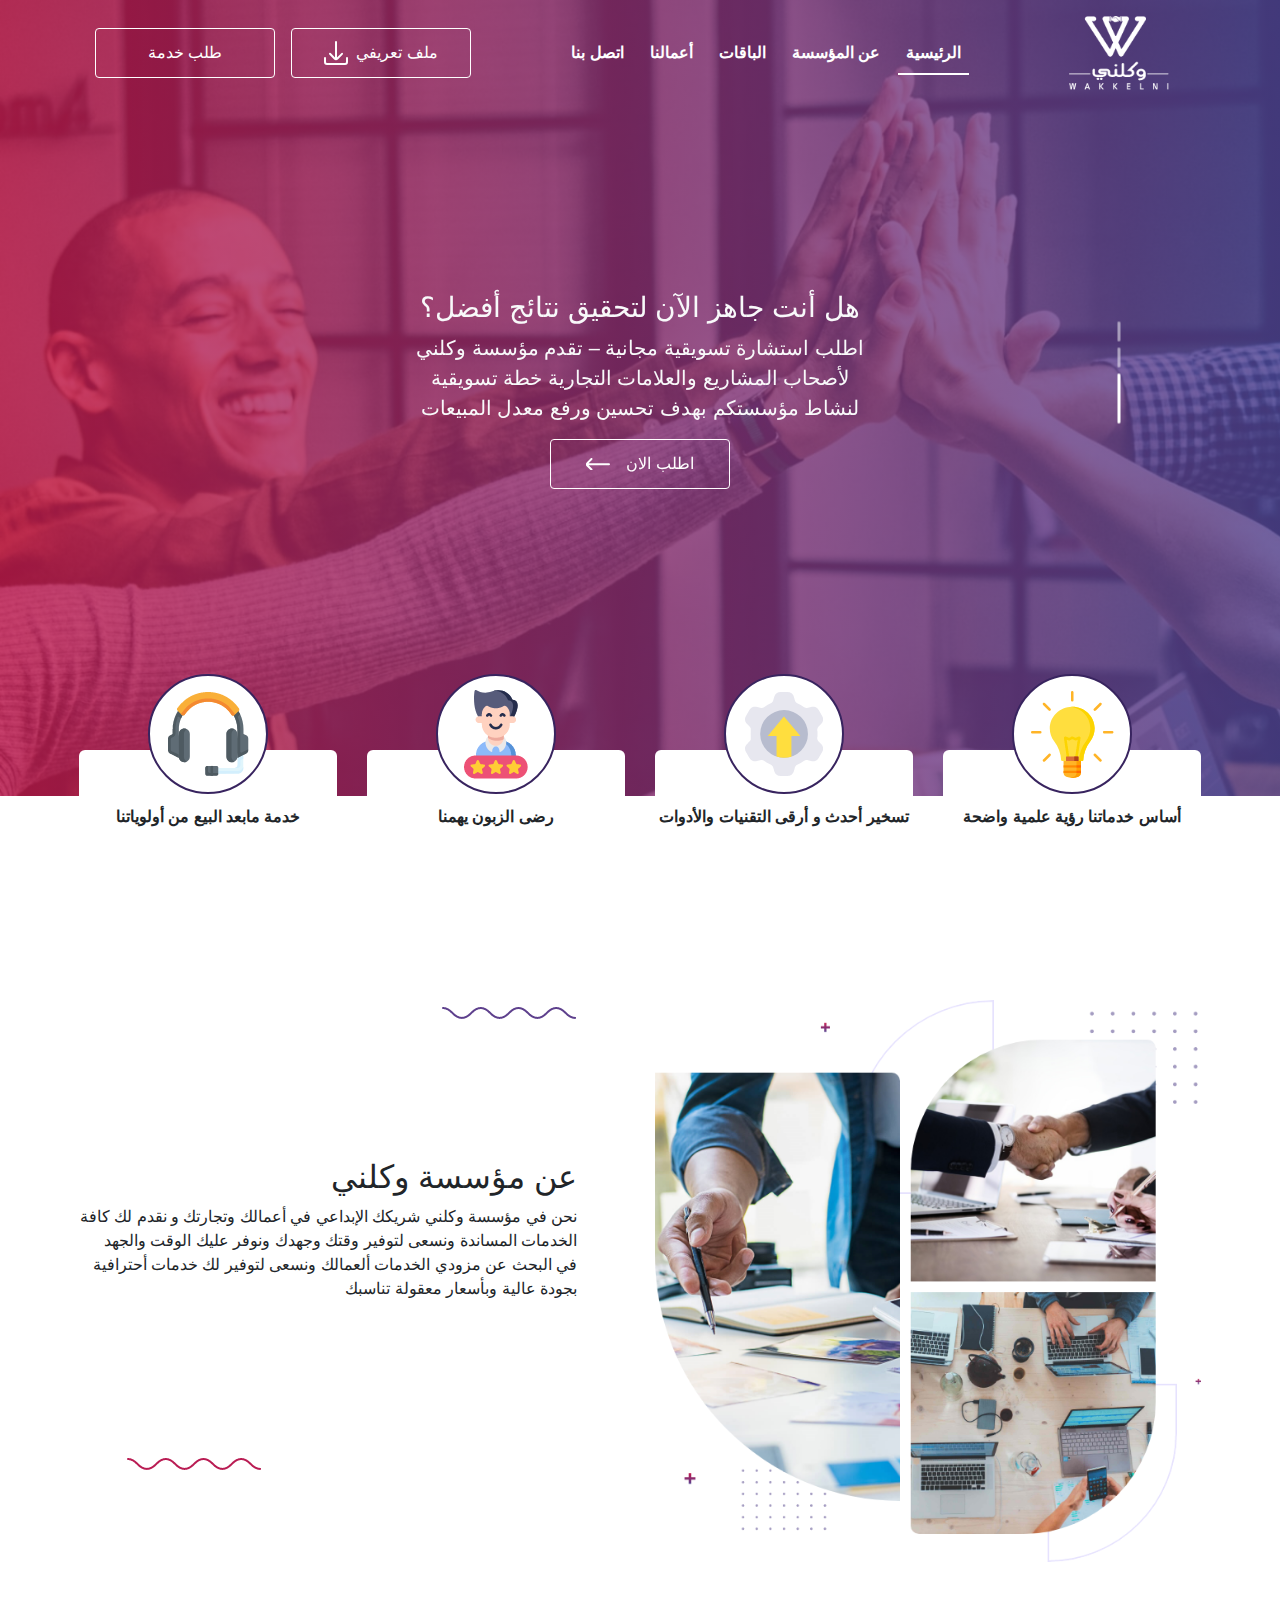
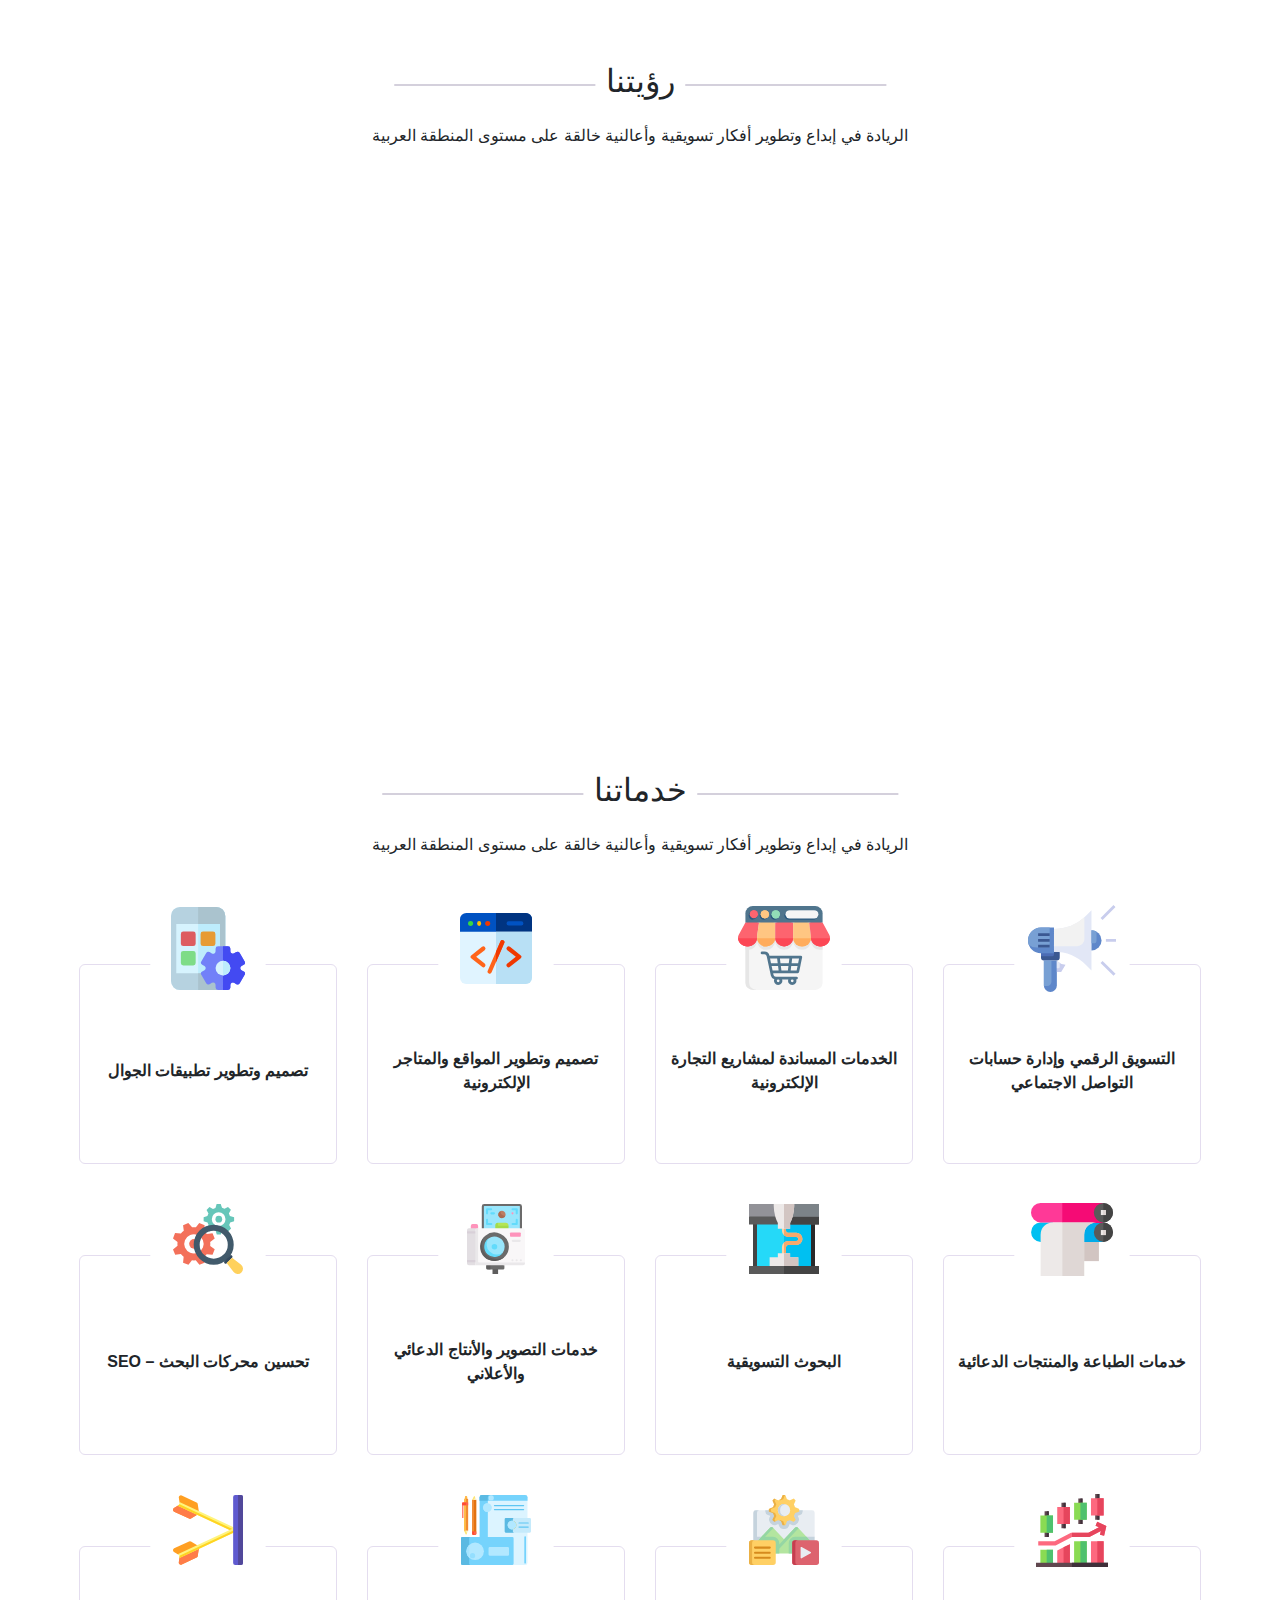
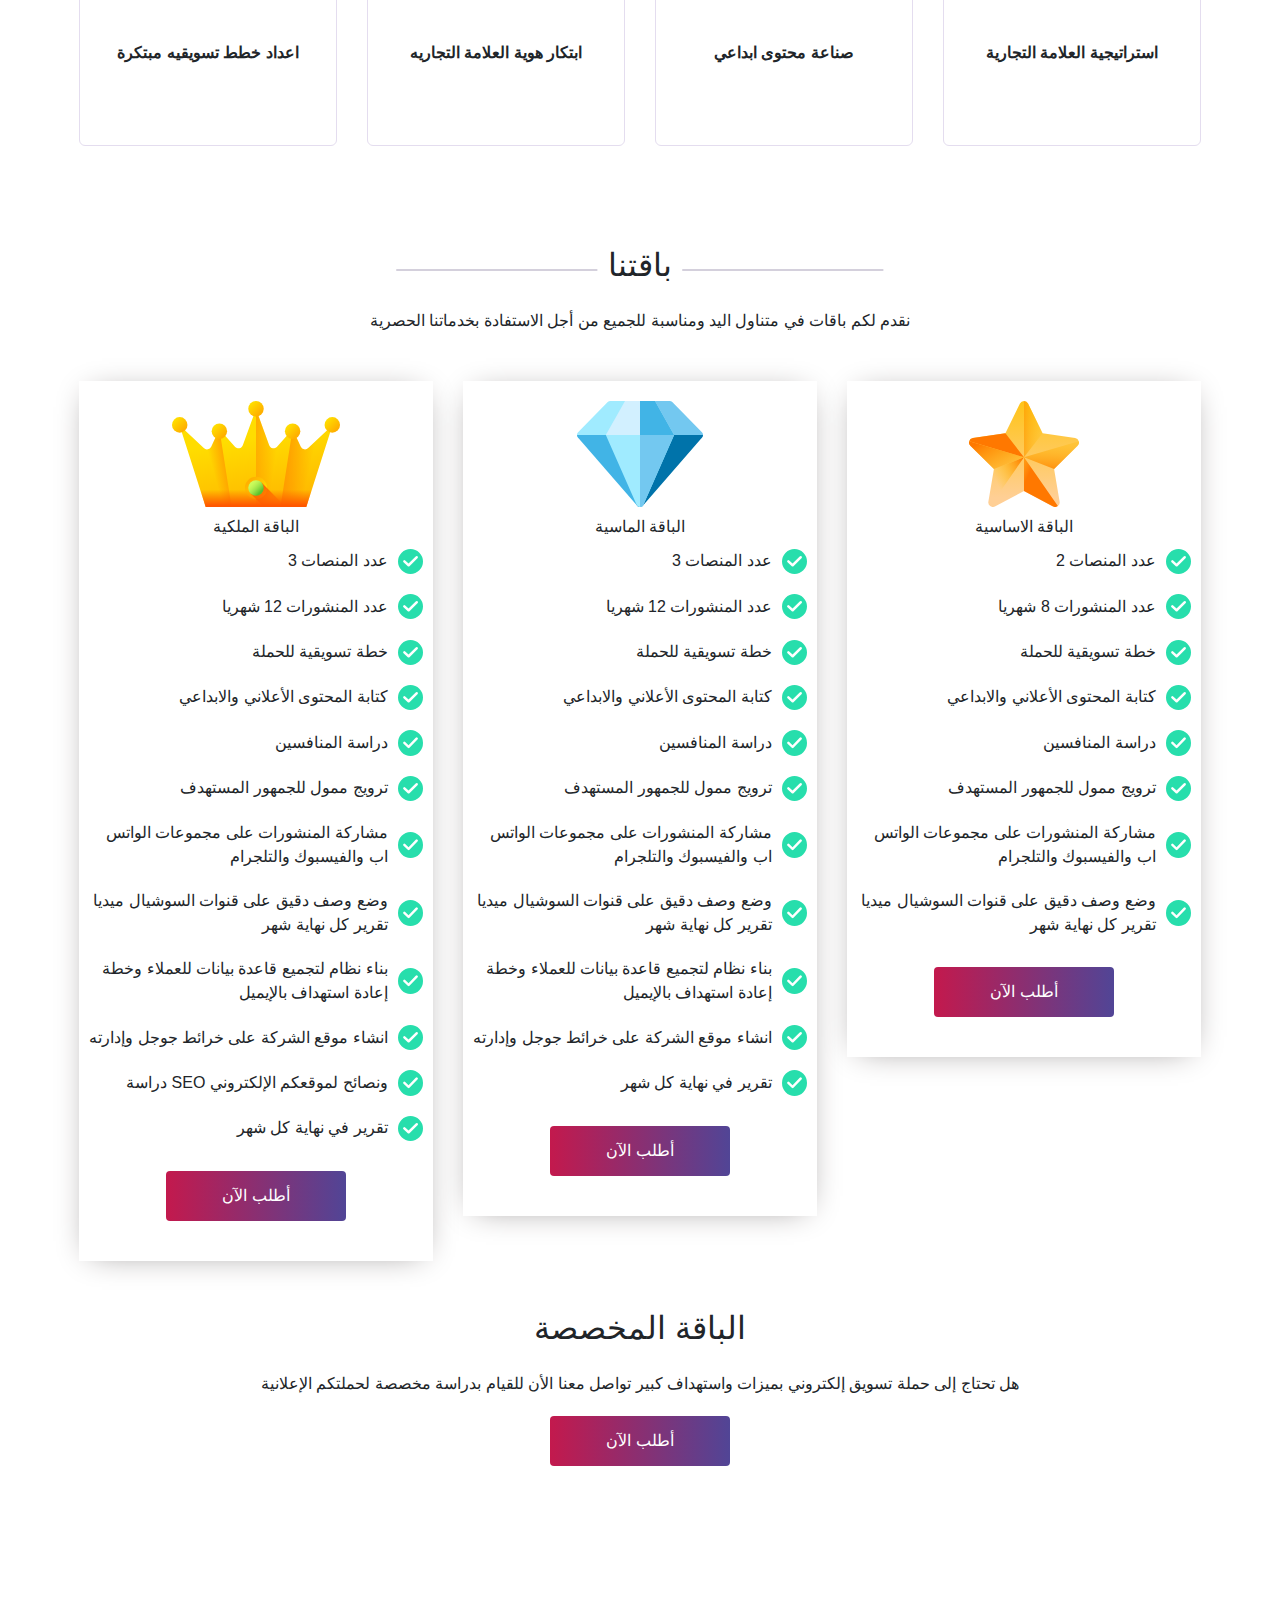
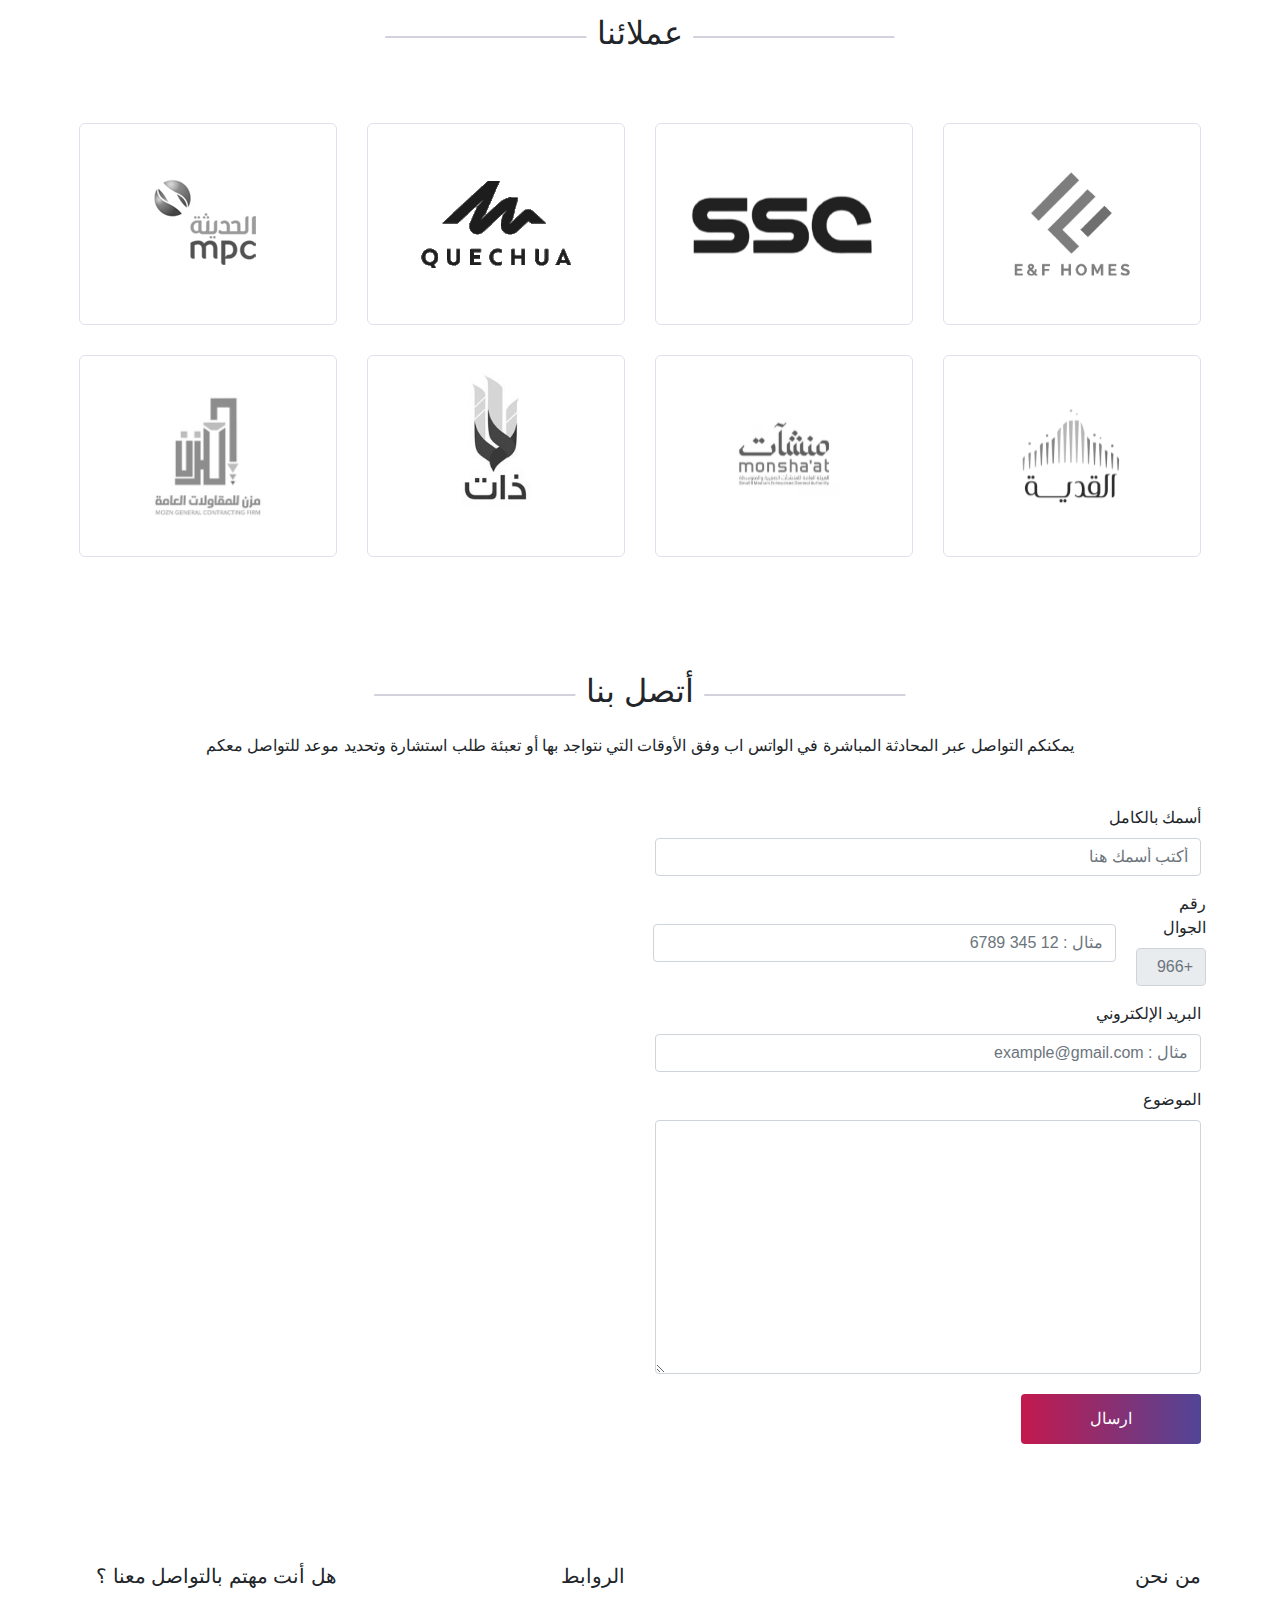
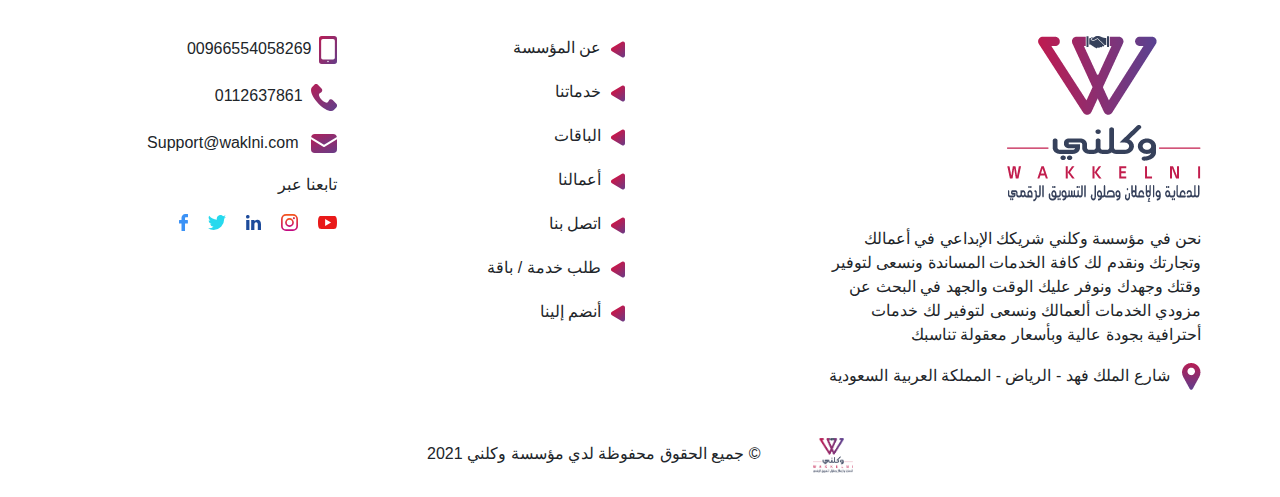
<file: index.html>
<!DOCTYPE html>
<html lang="ar" dir="rtl">

    <head>
        <meta charset="UTF-8">
        <meta http-equiv="X-UA-Compatible" content="IE=edge">
        <meta name="viewport" content="width=device-width, initial-scale=1.0">
        <link rel="stylesheet" href="./css/bootstrap.min.css">
        <link rel="stylesheet" href="./css/main.css">
        <title>Document</title>
        
    </head>

    <body>

        <div class="modal fade text-center " id="modal" tabindex="-1" role="dialog"
            aria-labelledby="exampleModalCenterTitle" aria-hidden="true">
            <div class="modal-dialog modal-dialog-centered" role="document">
                <div class="modal-content" id="service-content">
                    <div class="container">
                        <form action="post">
                            <div class="wrapper">
                                <div class="modal-header">
                                    <button type="button " class="close service-content-close" data-dismiss="modal"
                                        aria-label="Close">
                                        <img src="./imgs/cross-x.svg" alt="cross">
                                    </button>
                                    <div class="heading">
                                        <div class="flexy-heading mb-3">
                                            <img src="./imgs/heading-line.png" alt="line">
                                            <h2>طلب خدمة</h2>
                                            <img src="./imgs/heading-line.png" alt="line">
                                        </div>
                                        <p>
                                            قم باختيار الخدمات التي تحتاجها وملئ البيانات المطلوبه وسيتم التواصل معك في
                                            أقرب
                                            وقت ممكن
                                        </p>
                                    </div>
                                </div>
                                <div class="modal-body">
                                    <div class="advantages w-100" class="btn btn-primary">
                                        <div class="row position-relative">
                                            <div class="col-md-3 col-6  item">
                                                <input type="checkbox" id="serve-1" name="serve-1" value="serve-1">
                                                <label for="serve-1" class="wrapper">
                                                    <div class="img">
                                                        <img src="./imgs/digi-marketing.svg" alt="idea">
                                                    </div>
                                                    <div class="text">
                                                        <p>التسويق الرقمي وإدارة حسابات
                                                            التواصل الاجتماعي</p>
                                                    </div>
                                                </label>
                                            </div>
                                            <div class="col-md-3 col-6 item">
                                                <input type="checkbox" id="serve-2" name="serve-2" value="serve-2">
                                                <label for="serve-2" class="wrapper">
                                                    <div class="img">
                                                        <img src="./imgs/online-shop.svg" alt="idea">
                                                    </div>
                                                    <div class="text">
                                                        <p>الخدمات المساندة لمشاريع
                                                            التجارة الإلكترونية</p>
                                                    </div>
                                                </label>
                                            </div>
                                            <div class="col-md-3 col-6 item">
                                                <input type="checkbox" id="serve-3" name="serve-3" value="serve-3">
                                                <label for="serve-3" class="wrapper">
                                                    <div class="img">
                                                        <img src="./imgs/web-development.svg" alt="idea">
                                                    </div>
                                                    <div class="text">
                                                        <p>تصميم وتطوير المواقع والمتاجر الإلكترونية</p>
                                                    </div>
                                                </label>
                                            </div>
                                            <div class="col-md-3 col-6 item">
                                                <input type="checkbox" id="serve-4" name="serve-4" value="serve-4">
                                                <label for="serve-4" class="wrapper">
                                                    <div class="img">
                                                        <img src="./imgs/app.svg" alt="idea">
                                                    </div>
                                                    <div class="text">
                                                        <p>تصميم وتطوير تطبيقات الجوال</p>
                                                    </div>
                                                </label>
                                            </div>
                                            <div class="col-md-3 col-6  item">
                                                <input type="checkbox" id="serve-5" name="serve-5" value="serve-5">
                                                <label for="serve-5" class="wrapper">
                                                    <div class="img">
                                                        <img src="./imgs/paper-roll.svg" alt="idea">
                                                    </div>
                                                    <div class="text">
                                                        <p>خدمات الطباعة والمنتجات الدعائية</p>
                                                    </div>
                                                </label>
                                            </div>
                                            <div class="col-md-3 col-6 item">
                                                <input type="checkbox" id="serve-6" name="serve-6" value="serve-6">
                                                <label for="serve-6" class="wrapper">
                                                    <div class="img">
                                                        <img src="./imgs/printing.svg" alt="idea">
                                                    </div>
                                                    <div class="text">
                                                        <p>البحوث التسويقية</p>
                                                    </div>
                                                </label>
                                            </div>
                                            <div class="col-md-3 col-6 item">
                                                <input type="checkbox" id="serve-7" name="serve-7" value="serve-7">
                                                <label for="serve-7" class="wrapper">
                                                    <div class="img">
                                                        <img src="./imgs/vlogger.svg" alt="idea">
                                                    </div>
                                                    <div class="text">
                                                        <p>خدمات التصوير والأنتاج الدعائي والأعلاني</p>
                                                    </div>
                                                </label>
                                            </div>
                                            <div class="col-md-3 col-6 item">
                                                <input type="checkbox" id="serve-8" name="serve-8" value="serve-8">
                                                <label for="serve-8" class="wrapper">
                                                    <div class="img">
                                                        <img src="./imgs/seo.svg" alt="idea">
                                                    </div>
                                                    <div class="text">
                                                        <p>تحسين محركات البحث – SEO</p>
                                                    </div>
                                                </label>
                                            </div>
                                            <div class="col-md-3 col-6  item">
                                                <input type="checkbox" id="serve-9" name="serve-9" value="serve-9">
                                                <label for="serve-9" class="wrapper">
                                                    <div class="img">
                                                        <img src="./imgs/stock-market.svg" alt="idea">
                                                    </div>
                                                    <div class="text">
                                                        <p>استراتيجية العلامة التجارية</p>
                                                    </div>
                                                </label>
                                            </div>
                                            <div class="col-md-3 col-6 item">
                                                <input type="checkbox" id="serve-10" name="serve-10" value="serve-10">
                                                <label for="serve-10" class="wrapper">
                                                    <div class="img">
                                                        <img src="./imgs/content-management.svg" alt="idea">
                                                    </div>
                                                    <div class="text">
                                                        <p>صناعة محتوى ابداعي</p>
                                                    </div>
                                                </label>
                                            </div>
                                            <div class="col-md-3 col-6 item">
                                                <input type="checkbox" id="serve-11" name="serve-11" value="serve-11">
                                                <label for="serve-11" class="wrapper">
                                                    <div class="img">
                                                        <img src="./imgs/branding.svg" alt="idea">
                                                    </div>
                                                    <div class="text">
                                                        <p>ابتكار هوية العلامة التجاريه</p>
                                                    </div>
                                                </label>
                                            </div>
                                            <div class="col-md-3 col-6 item">
                                                <input type="checkbox" id="serve-12" name="serve-12" value="serve-12">
                                                <label for="serve-12" class="wrapper">
                                                    <div class="img">
                                                        <img src="./imgs/target.svg" alt="idea">
                                                    </div>
                                                    <div class="text">
                                                        <p>اعداد خطط تسويقيه مبتكرة</p>
                                                    </div>
                                                </label>
                                            </div>
                                        </div>
                                    </div>
                                </div>
                                <div class="modal-footer">
                                    <button type="button" class="btn btn-primary base-button">التالي</button>
                                </div>
                            </div>
                        </form>
                    </div>
                </div>
                <div class="modal-content" id="package-content">
                    <div class="container">
                        <form action="post">
                            <div class="wrapper">
                                <div class="modal-header">
                                    <button type="button" class="close package-content-close" data-dismiss="modal"
                                        aria-label="Close">
                                        <img src="./imgs/cross-x.svg" alt="cross">
                                    </button>
                                    <div class="heading">
                                        <div class="flexy-heading mb-3">
                                            <img src="./imgs/heading-line.png" alt="line">
                                            <h2>طلب باقة</h2>
                                            <img src="./imgs/heading-line.png" alt="line">
                                        </div>
                                        <p>
                                            قم بتحديد الباقة التي تناسبك
                                        </p>
                                    </div>
                                </div>
                                <div class="modal-body">
                                    <div class="advantages w-100" class="btn btn-primary">
                                        <div class="row position-relative">
                                            <div class="col-md-3 col-6  item">
                                                <input type="checkbox" id="favourites" name="favourites"
                                                    value="favourites">
                                                <label for="favourites" class="wrapper">
                                                    <div class="img">
                                                        <img src="./imgs/favourites.svg" alt="favourites">
                                                    </div>
                                                    <div class="text">
                                                        <p>الباقة الأساسية</p>
                                                    </div>
                                                </label>
                                            </div>
                                            <div class="col-md-3 col-6 item">
                                                <input type="checkbox" id="diamond" name="diamond" value="diamond">
                                                <label for="diamond" class="wrapper">
                                                    <div class="img">
                                                        <img src="./imgs/diamond.svg" alt="idea">
                                                    </div>
                                                    <div class="text">
                                                        <p>الباقة الماسية</p>
                                                    </div>
                                                </label>
                                            </div>
                                            <div class="col-md-3 col-6 item">
                                                <input type="checkbox" id="crown" name="crown" value="crown">
                                                <label for="crown" class="wrapper">
                                                    <div class="img">
                                                        <img src="./imgs/crown.svg" alt="crown">
                                                    </div>
                                                    <div class="text">
                                                        <p>الباقة الملكية</p>
                                                    </div>
                                                </label>
                                            </div>
                                            <div class="col-md-3 col-6 item">
                                                <input type="checkbox" id="edited" name="edited" value="edited">
                                                <label for="edited" class="wrapper">
                                                    <div class="img">
                                                        <img src="./imgs/megaphone.svg" alt="megaphone">
                                                    </div>
                                                    <div class="text">
                                                        <p>باقة مخصصة</p>
                                                    </div>
                                                </label>
                                            </div>
                                        </div>
                                    </div>
                                </div>
                                <div class="modal-footer">
                                    <button type="button" class="btn btn-primary base-button">التالي</button>
                                </div>
                            </div>
                        </form>
                    </div>
                </div>
            </div>
        </div>

        <header>
            <div class="overlay"></div>
            <div class="white-line"></div>
            <div class="container d-flex flex-wrap  align-content-between h-100">
                <nav class="navbar navbar-expand-lg navbar-dark reverse w-100 ">
                    <a class="navbar-brand" href="#"><img src="./imgs/logo.png" alt="logo"></a>
                    <button class="navbar-toggler" type="button" data-toggle="collapse" data-target="#navbarNav"
                        aria-controls="navbarNav" aria-expanded="false" aria-label="Toggle navigation">
                        <span class="navbar-toggler-icon"></span>
                    </button>
                    <div class="collapse navbar-collapse" id="navbarNav">
                        <ul class="navbar-nav">
                            <li class="nav-item active">
                                <a class="nav-link" href="#">الرئيسية</a>
                            </li>
                            <li class="nav-item">
                                <a class="nav-link" href="#">عن المؤسسة</a>
                            </li>
                            <li class="nav-item">
                                <a class="nav-link" href="#">الباقات</a>
                            </li>
                            <li class="nav-item">
                                <a class="nav-link " href="#">أعمالنا</a>
                            </li>
                            <li class="nav-item">
                                <a class="nav-link " href="#">اتصل بنا</a>
                            </li>
                        </ul>
                        <form class="form-inline mr-auto float-left">
                            <button class="btn btn-outline-light base-button" type="submit">
                                ملف تعريفي
                                <svg class="mr-2" id="fi-rr-download" xmlns="http://www.w3.org/2000/svg" width="24"
                                    height="24" viewBox="0 0 24 24">
                                    <path id="Path_784" data-name="Path 784"
                                        d="M23,16h0a1,1,0,0,0-1,1v4a1,1,0,0,1-1,1H3a1,1,0,0,1-1-1V17a1,1,0,0,0-1-1H1a1,1,0,0,0-1,1v4a3,3,0,0,0,3,3H21a3,3,0,0,0,3-3V17A1,1,0,0,0,23,16Z"
                                        fill="#fff" />
                                    <path id="Path_785" data-name="Path 785"
                                        d="M5.293,13.538l4.586,4.587a3.007,3.007,0,0,0,4.242,0l4.586-4.586a1,1,0,1,0-1.414-1.414L13,16.416V1a1,1,0,0,0-2,0V16.417L6.707,12.124a1,1,0,1,0-1.414,1.414Z"
                                        fill="#fff" />
                                </svg>

                            </button>
                            <button class="btn btn-outline-light mr-3 base-button" type="submit">طلب خدمة</button>
                        </form>
                    </div>
                </nav>
                <div class="demo text-center text-light w-100">
                    <div id="carouselExampleFade" class="h-100 carousel slide carousel-fade" data-ride="carousel">
                        <div class="carousel-inner h-100">
                            <div class="carousel-item h-100 active">
                                <div class=" row h-100 justify-content-center align-items-center">
                                    <div class="col-md-5 col-sm-9 col-12">
                                        <h3>هل أنت جاهز الآن لتحقيق نتائج أفضل؟</h3>
                                        <p class="lead">
                                            اطلب استشارة تسويقية مجانية – تقدم مؤسسة وكلني لأصحاب المشاريع والعلامات
                                            التجارية
                                            خطة تسويقية لنشاط مؤسستكم بهدف تحسين ورفع معدل المبيعات
                                        </p>
                                        <button class="btn btn-outline-light base-button m-auto">
                                            اطلب الان
                                            <svg class="mr-3" xmlns="http://www.w3.org/2000/svg" width="24"
                                                height="12.586" viewBox="0 0 24 12.586">
                                                <path id="fi-rr-arrow-left"
                                                    d="M.876,14.088l3.879,3.879a1,1,0,0,0,1.414,0h0a1,1,0,0,0,0-1.414L2.614,13H23a1,1,0,0,0,1-1h0a1,1,0,0,0-1-1H2.553L6.169,7.381a1,1,0,0,0,0-1.414h0a1,1,0,0,0-1.414,0L.875,9.846a3.007,3.007,0,0,0,0,4.242Z"
                                                    transform="translate(0 -5.674)" fill="#fff" />
                                            </svg>
                                        </button>
                                    </div>
                                </div>
                            </div>
                            <div class="carousel-item h-100">
                                <div class="h-100 row justify-content-center align-items-center">
                                    <div class="col-md-5 col-sm-9 col-12">
                                        <h3>هل أنت جاهز الآن لتحقيق نتائج أفضل؟</h3>
                                        <p class="lead">
                                            اطلب استشارة تسويقية مجانية – تقدم مؤسسة وكلني لأصحاب المشاريع والعلامات
                                            التجارية
                                            خطة تسويقية لنشاط مؤسستكم بهدف تحسين ورفع معدل المبيعات
                                        </p>
                                        <button class="btn btn-outline-light base-button m-auto">
                                            اطلب الان
                                            <svg class="mr-3" xmlns="http://www.w3.org/2000/svg" width="24"
                                                height="12.586" viewBox="0 0 24 12.586">
                                                <path id="fi-rr-arrow-left"
                                                    d="M.876,14.088l3.879,3.879a1,1,0,0,0,1.414,0h0a1,1,0,0,0,0-1.414L2.614,13H23a1,1,0,0,0,1-1h0a1,1,0,0,0-1-1H2.553L6.169,7.381a1,1,0,0,0,0-1.414h0a1,1,0,0,0-1.414,0L.875,9.846a3.007,3.007,0,0,0,0,4.242Z"
                                                    transform="translate(0 -5.674)" fill="#fff" />
                                            </svg>
                                        </button>
                                    </div>
                                </div>
                            </div>
                            <div class="carousel-item h-100">
                                <div class="h-100 row justify-content-center align-items-center">
                                    <div class="col-md-5 col-sm-9 col-12">
                                        <h3>هل أنت جاهز الآن لتحقيق نتائج أفضل؟</h3>
                                        <p class="lead">
                                            اطلب استشارة تسويقية مجانية – تقدم مؤسسة وكلني لأصحاب المشاريع والعلامات
                                            التجارية
                                            خطة تسويقية لنشاط مؤسستكم بهدف تحسين ورفع معدل المبيعات
                                        </p>
                                        <button class="btn btn-outline-light base-button m-auto">
                                            اطلب الان
                                            <svg class="mr-3" xmlns="http://www.w3.org/2000/svg" width="24"
                                                height="12.586" viewBox="0 0 24 12.586">
                                                <path id="fi-rr-arrow-left"
                                                    d="M.876,14.088l3.879,3.879a1,1,0,0,0,1.414,0h0a1,1,0,0,0,0-1.414L2.614,13H23a1,1,0,0,0,1-1h0a1,1,0,0,0-1-1H2.553L6.169,7.381a1,1,0,0,0,0-1.414h0a1,1,0,0,0-1.414,0L.875,9.846a3.007,3.007,0,0,0,0,4.242Z"
                                                    transform="translate(0 -5.674)" fill="#fff" />
                                            </svg>
                                        </button>
                                    </div>
                                </div>
                            </div>
                        </div>
                        <ol class="carousel-indicators p-0">
                            <li data-target="#carouselExampleFade" data-slide-to="0" class="active"></li>
                            <li data-target="#carouselExampleFade" data-slide-to="1"></li>
                            <li data-target="#carouselExampleFade" data-slide-to="2"></li>
                        </ol>
                    </div>
                </div>
                <div class="advantages w-100">
                    <div class="row position-relative">
                        <div class="col-md-3 col-6  item mb-4 mb-md-0">
                            <div class="img">
                                <img src="./imgs/idea.png" alt="idea">
                            </div>
                            <div class="wrapper">
                                <div class="text">
                                    <p>أساس خدماتنا رؤية علمية واضحة</p>
                                </div>
                            </div>
                        </div>
                        <div class="col-md-3 col-6 item">
                            <div class="img">
                                <img src="./imgs/improvement.png" alt="idea">
                            </div>
                            <div class="wrapper">
                                <div class="text">
                                    <p>تسخير أحدث و أرقى التقنيات والأدوات</p>
                                </div>
                            </div>
                        </div>
                        <div class="col-md-3 col-6 item">
                            <div class="img">
                                <img src="./imgs/person.png" alt="idea">
                            </div>
                            <div class="wrapper">
                                <div class="text">
                                    <p>رضى الزبون يهمنا</p>
                                </div>
                            </div>
                        </div>
                        <div class="col-md-3 col-6 item">
                            <div class="img">
                                <img src="./imgs/24-hours-support.png" alt="idea">
                            </div>
                            <div class="wrapper">
                                <div class="text">
                                    <p>خدمة مابعد البيع من أولوياتنا</p>
                                </div>
                            </div>
                        </div>
                    </div>
                </div>
            </div>
        </header>

        <section class="about-us-section">
            <div class="container">
                <div class="row justify-content-between">
                    <div class="col-md-6 col-12">
                        <div class="img">
                            <img src="./imgs/about-img.png" alt="about" class="img-fluid">
                        </div>
                    </div>
                    <div class="col-md-6 col-12">
                        <div class="wrapper h-100 pr-5">
                            <div class="img text-right mb-5">
                                <img src="./imgs/top-zegzag.png" alt="img">
                            </div>
                            <div class="text text-right">
                                <h2>عن مؤسسة وكلني</h2>
                                <p>نحن في مؤسسة وكلني شريكك الإبداعي في أعمالك وتجارتك و نقدم لك كافة الخدمات
                                    المساندة ونسعى لتوفير وقتك وجهدك ونوفر عليك الوقت والجهد في البحث عن مزودي
                                    الخدمات ألعمالك ونسعى لتوفير لك خدمات أحترافية بجودة عالية وبأسعار معقولة تناسبك</p>
                            </div>
                            <div class="img text-left ml-5 mt-5">
                                <img src="./imgs/bottom-zegzag.png" alt="img">
                            </div>
                        </div>
                    </div>
                </div>
            </div>
        </section>

        <section class="our-vision text-center">
            <div class="container">
                <div class="heading">
                    <div class="flexy-heading mb-3">
                        <img src="./imgs/heading-line.png" alt="line">
                        <h2>رؤيتنا</h2>
                        <img src="./imgs/heading-line.png" alt="line">
                    </div>
                    <p>
                        الريادة في إبداع وتطوير أفكار تسويقية وأعالنية خالقة على مستوى المنطقة العربية
                    </p>
                </div>
            </div>
            <div class="video">
                <iframe width="560" height="315" src="https://www.youtube.com/embed/oyQsCIp_ZRs"
                    title="YouTube video player" frameborder="0"
                    allow="accelerometer; autoplay; clipboard-write; encrypted-media; gyroscope; picture-in-picture"
                    allowfullscreen></iframe>
            </div>
        </section>

        <section class="services text-center">
            <div class="container">
                <div class="heading">
                    <div class="flexy-heading mb-3">
                        <img src="./imgs/heading-line.png" alt="line">
                        <h2>خدماتنا</h2>
                        <img src="./imgs/heading-line.png" alt="line">
                    </div>
                    <p>
                        الريادة في إبداع وتطوير أفكار تسويقية وأعالنية خالقة على مستوى المنطقة العربية </p>
                </div>
                <div class="advantages w-100" type="button" class="btn btn-primary" data-toggle="modal"
                    data-target="#modal">
                    <div class="row position-relative">
                        <div class="col-md-3 col-6  item">
                            <div class="img">
                                <img src="./imgs/digi-marketing.svg" alt="idea">
                            </div>
                            <div class="wrapper">
                                <div class="text">
                                    <p>التسويق الرقمي وإدارة حسابات
                                        التواصل الاجتماعي</p>
                                </div>
                            </div>
                        </div>
                        <div class="col-md-3 col-6 item">
                            <div class="img">
                                <img src="./imgs/online-shop.svg" alt="idea">
                            </div>
                            <div class="wrapper">
                                <div class="text">
                                    <p>الخدمات المساندة لمشاريع
                                        التجارة الإلكترونية</p>
                                </div>
                            </div>
                        </div>
                        <div class="col-md-3 col-6 item">
                            <div class="img">
                                <img src="./imgs/web-development.svg" alt="idea">
                            </div>
                            <div class="wrapper">
                                <div class="text">
                                    <p>تصميم وتطوير المواقع والمتاجر الإلكترونية</p>
                                </div>
                            </div>
                        </div>
                        <div class="col-md-3 col-6 item">
                            <div class="img">
                                <img src="./imgs/app.svg" alt="idea">
                            </div>
                            <div class="wrapper">
                                <div class="text">
                                    <p>تصميم وتطوير تطبيقات الجوال</p>
                                </div>
                            </div>
                        </div>
                        <div class="col-md-3 col-6  item">
                            <div class="img">
                                <img src="./imgs/paper-roll.svg" alt="idea">
                            </div>
                            <div class="wrapper">
                                <div class="text">
                                    <p>خدمات الطباعة والمنتجات الدعائية</p>
                                </div>
                            </div>
                        </div>
                        <div class="col-md-3 col-6 item">
                            <div class="img">
                                <img src="./imgs/printing.svg" alt="idea">
                            </div>
                            <div class="wrapper">
                                <div class="text">
                                    <p>البحوث التسويقية</p>
                                </div>
                            </div>
                        </div>
                        <div class="col-md-3 col-6 item">
                            <div class="img">
                                <img src="./imgs/vlogger.svg" alt="idea">
                            </div>
                            <div class="wrapper">
                                <div class="text">
                                    <p>خدمات التصوير والأنتاج الدعائي والأعلاني</p>
                                </div>
                            </div>
                        </div>
                        <div class="col-md-3 col-6 item">
                            <div class="img">
                                <img src="./imgs/seo.svg" alt="idea">
                            </div>
                            <div class="wrapper">
                                <div class="text">
                                    <p>تحسين محركات البحث – SEO</p>
                                </div>
                            </div>
                        </div>
                        <div class="col-md-3 col-6  item">
                            <div class="img">
                                <img src="./imgs/stock-market.svg" alt="idea">
                            </div>
                            <div class="wrapper">
                                <div class="text">
                                    <p>استراتيجية العلامة التجارية</p>
                                </div>
                            </div>
                        </div>
                        <div class="col-md-3 col-6 item">
                            <div class="img">
                                <img src="./imgs/content-management.svg" alt="idea">
                            </div>
                            <div class="wrapper">
                                <div class="text">
                                    <p>صناعة محتوى ابداعي</p>
                                </div>
                            </div>
                        </div>
                        <div class="col-md-3 col-6 item">
                            <div class="img">
                                <img src="./imgs/branding.svg" alt="idea">
                            </div>
                            <div class="wrapper">
                                <div class="text">
                                    <p>ابتكار هوية العلامة التجاريه</p>
                                </div>
                            </div>
                        </div>
                        <div class="col-md-3 col-6 item">
                            <div class="img">
                                <img src="./imgs/target.svg" alt="idea">
                            </div>
                            <div class="wrapper">
                                <div class="text">
                                    <p>اعداد خطط تسويقيه مبتكرة</p>
                                </div>
                            </div>
                        </div>
                    </div>
                </div>
            </div>
        </section>

        <section class="packages">
            <div class="container">
                <div class="heading text-center mb-5">
                    <div class="flexy-heading mb-3">
                        <img src="./imgs/heading-line.png" alt="line">
                        <h2>باقتنا</h2>
                        <img src="./imgs/heading-line.png" alt="line">
                    </div>
                    <p>
                        نقدم لكم باقات في متناول اليد ومناسبة للجميع من أجل الاستفادة بخدماتنا الحصرية </p>
                </div>
                <div class="row">
                    <div class="col-md-3 d-lg-none"></div>
                    <div class="col-lg-4 col-md-6 col-12 mb-lg-0 mb-5">
                        <div class="wrapper">
                            <div class="package-name text-center">
                                <div class="img">
                                    <img src="./imgs/favourites.svg" alt="favourite">
                                </div>
                                <span class="mt-2 d-inline-block">
                                    الباقة الاساسية
                                </span>
                            </div>
                            <div class="package-serve">
                                <div class="serve">
                                    <div class="img">
                                        <img src="./imgs/checked.svg" alt="checked">
                                    </div>
                                    <span>عدد المنصات 2</span>
                                </div>
                                <div class="serve">
                                    <div class="img">
                                        <img src="./imgs/checked.svg" alt="checked">
                                    </div>
                                    <span>عدد المنشورات 8 شھریا</span>
                                </div>
                                <div class="serve">
                                    <div class="img">
                                        <img src="./imgs/checked.svg" alt="checked">
                                    </div>
                                    <span>خطة تسویقیة للحملة</span>
                                </div>
                                <div class="serve">
                                    <div class="img">
                                        <img src="./imgs/checked.svg" alt="checked">
                                    </div>
                                    <span>كتابة المحتوى الأعلاني والابداعي</span>
                                </div>
                                <div class="serve">
                                    <div class="img">
                                        <img src="./imgs/checked.svg" alt="checked">
                                    </div>
                                    <span>دراسة المنافسین</span>
                                </div>
                                <div class="serve">
                                    <div class="img">
                                        <img src="./imgs/checked.svg" alt="checked">
                                    </div>
                                    <span>ترویج ممول للجمھور المستھدف</span>
                                </div>
                                <div class="serve">
                                    <div class="img">
                                        <img src="./imgs/checked.svg" alt="checked">
                                    </div>
                                    <span>مشاركة المنشورات على مجموعات الواتس اب والفیسبوك
                                        والتلجرام</span>
                                </div>
                                <div class="serve">
                                    <div class="img">
                                        <img src="./imgs/checked.svg" alt="checked">
                                    </div>
                                    <span>وضع وصف دقیق على قنوات السوشیال میدیا تقریر كل
                                        نھایة شھر</span>
                                </div>
                            </div>
                            <div class="ask-serve">
                                <form action="POST">
                                    <button class="btn base-button" type="button" class="btn btn-primary"
                                        data-toggle="modal" data-target="#modal">
                                        أطلب الآن
                                    </button>
                                </form>
                            </div>
                        </div>
                    </div>
                    <div class="col-md-3 d-lg-none"></div>
                    <div class="col-lg-4 col-md-6 col-12 mb-md-0 mb-5">
                        <div class="wrapper">
                            <div class="package-name text-center">
                                <div class="img">
                                    <img src="./imgs/diamond.svg" alt="favourite">
                                </div>
                                <span class="mt-2 d-inline-block">
                                    الباقة الماسية
                                </span>
                            </div>
                            <div class="package-serve">
                                <div class="serve">
                                    <div class="img">
                                        <img src="./imgs/checked.svg" alt="checked">
                                    </div>
                                    <span>عدد المنصات 3</span>
                                </div>
                                <div class="serve">
                                    <div class="img">
                                        <img src="./imgs/checked.svg" alt="checked">
                                    </div>
                                    <span>عدد المنشورات 12 شھریا</span>
                                </div>
                                <div class="serve">
                                    <div class="img">
                                        <img src="./imgs/checked.svg" alt="checked">
                                    </div>
                                    <span>خطة تسویقیة للحملة</span>
                                </div>
                                <div class="serve">
                                    <div class="img">
                                        <img src="./imgs/checked.svg" alt="checked">
                                    </div>
                                    <span>كتابة المحتوى الأعلاني والابداعي</span>
                                </div>
                                <div class="serve">
                                    <div class="img">
                                        <img src="./imgs/checked.svg" alt="checked">
                                    </div>
                                    <span>دراسة المنافسین</span>
                                </div>
                                <div class="serve">
                                    <div class="img">
                                        <img src="./imgs/checked.svg" alt="checked">
                                    </div>
                                    <span>ترویج ممول للجمھور المستھدف</span>
                                </div>
                                <div class="serve">
                                    <div class="img">
                                        <img src="./imgs/checked.svg" alt="checked">
                                    </div>
                                    <span>مشاركة المنشورات على مجموعات الواتس اب والفیسبوك
                                        والتلجرام</span>
                                </div>
                                <div class="serve">
                                    <div class="img">
                                        <img src="./imgs/checked.svg" alt="checked">
                                    </div>
                                    <span>وضع وصف دقیق على قنوات السوشیال میدیا تقریر كل
                                        نھایة شھر</span>
                                </div>
                                <div class="serve">
                                    <div class="img">
                                        <img src="./imgs/checked.svg" alt="checked">
                                    </div>
                                    <span>بناء نظام لتجمیع قاعدة بیانات للعملاء وخطة إعادة
                                        استھداف بالإیمیل</span>
                                </div>
                                <div class="serve">
                                    <div class="img">
                                        <img src="./imgs/checked.svg" alt="checked">
                                    </div>
                                    <span>انشاء موقع الشركة على خرائط جوجل وإدارته</span>
                                </div>
                                <div class="serve">
                                    <div class="img">
                                        <img src="./imgs/checked.svg" alt="checked">
                                    </div>
                                    <span>تقریر في نھایة كل شھر</span>
                                </div>
                            </div>
                            <div class="ask-serve">
                                <form action="POST">
                                    <button class="btn base-button" type="button" class="btn btn-primary"
                                        data-toggle="modal" data-target="#modal">
                                        أطلب الآن
                                    </button>
                                </form>
                            </div>
                        </div>
                    </div>
                    <div class="col-lg-4 col-md-6 col-12">
                        <div class="wrapper">
                            <div class="package-name text-center">
                                <div class="img">
                                    <img src="./imgs/crown.svg" alt="favourite">
                                </div>
                                <span class="mt-2 d-inline-block">
                                    الباقة الملكية
                                </span>
                            </div>
                            <div class="package-serve">
                                <div class="serve">
                                    <div class="img">
                                        <img src="./imgs/checked.svg" alt="checked">
                                    </div>
                                    <span>عدد المنصات 3</span>
                                </div>
                                <div class="serve">
                                    <div class="img">
                                        <img src="./imgs/checked.svg" alt="checked">
                                    </div>
                                    <span>عدد المنشورات 12 شھریا</span>
                                </div>
                                <div class="serve">
                                    <div class="img">
                                        <img src="./imgs/checked.svg" alt="checked">
                                    </div>
                                    <span>خطة تسویقیة للحملة</span>
                                </div>
                                <div class="serve">
                                    <div class="img">
                                        <img src="./imgs/checked.svg" alt="checked">
                                    </div>
                                    <span>كتابة المحتوى الأعلاني والابداعي</span>
                                </div>
                                <div class="serve">
                                    <div class="img">
                                        <img src="./imgs/checked.svg" alt="checked">
                                    </div>
                                    <span>دراسة المنافسین</span>
                                </div>
                                <div class="serve">
                                    <div class="img">
                                        <img src="./imgs/checked.svg" alt="checked">
                                    </div>
                                    <span>ترویج ممول للجمھور المستھدف</span>
                                </div>
                                <div class="serve">
                                    <div class="img">
                                        <img src="./imgs/checked.svg" alt="checked">
                                    </div>
                                    <span>مشاركة المنشورات على مجموعات الواتس اب والفیسبوك
                                        والتلجرام</span>
                                </div>
                                <div class="serve">
                                    <div class="img">
                                        <img src="./imgs/checked.svg" alt="checked">
                                    </div>
                                    <span>وضع وصف دقیق على قنوات السوشیال میدیا تقریر كل
                                        نھایة شھر</span>
                                </div>
                                <div class="serve">
                                    <div class="img">
                                        <img src="./imgs/checked.svg" alt="checked">
                                    </div>
                                    <span>بناء نظام لتجمیع قاعدة بیانات للعملاء وخطة إعادة
                                        استھداف بالإیمیل</span>
                                </div>
                                <div class="serve">
                                    <div class="img">
                                        <img src="./imgs/checked.svg" alt="checked">
                                    </div>
                                    <span>انشاء موقع الشركة على خرائط جوجل وإدارته</span>
                                </div>
                                <div class="serve">
                                    <div class="img">
                                        <img src="./imgs/checked.svg" alt="checked">
                                    </div>
                                    <span>ونصائح لموقعكم الإلكتروني SEO دراسة</span>
                                </div>
                                <div class="serve">
                                    <div class="img">
                                        <img src="./imgs/checked.svg" alt="checked">
                                    </div>
                                    <span>تقریر في نھایة كل شھر</span>
                                </div>
                            </div>
                            <div class="ask-serve">
                                <form action="POST">
                                    <button class="btn base-button" type="button" class="btn btn-primary"
                                        data-toggle="modal" data-target="#modal">
                                        أطلب الآن
                                    </button>
                                </form>
                            </div>
                        </div>
                    </div>
                </div>
                <div class="heading text-center mt-5 mb-5">
                    <div class="flexy-heading mb-3">
                        <h2>الباقة المخصصة</h2>
                    </div>
                    <p>
                        ھل تحتاج إلى حملة تسویق إلكتروني بمیزات واستھداف كبیر تواصل معنا الأن للقیام بدراسة مخصصة
                        لحملتكم الإعلانیة</p>
                    <div class="ask-serve">
                        <form action="POST">
                            <button class="btn base-button">
                                أطلب الآن
                            </button>
                        </form>
                    </div>
                </div>

            </div>
        </section>

        <section class="sponsors">
            <div class="heading text-center mb-5">
                <div class="flexy-heading mb-3">
                    <img src="./imgs/heading-line.png" alt="line">
                    <h2>عملائنا</h2>
                    <img src="./imgs/heading-line.png" alt="line">
                </div>
            </div>
            <div class="container">
                <div class="row">
                    <div class="col-lg-3 col-6">
                        <div class="wrapper">
                            <img src="./imgs/sponsor-1.svg" alt="sponsor">
                        </div>
                    </div>
                    <div class="col-lg-3 col-6">
                        <div class="wrapper">
                            <img src="./imgs/sponsor-2.svg" alt="sponsor">
                        </div>
                    </div>
                    <div class="col-lg-3 col-6">
                        <div class="wrapper">
                            <img src="./imgs/sponsor-3.svg" alt="sponsor">
                        </div>
                    </div>
                    <div class="col-lg-3 col-6">
                        <div class="wrapper">
                            <img src="./imgs/sponsor-4.svg" alt="sponsor">
                        </div>
                    </div>
                    <div class="col-lg-3 col-6">
                        <div class="wrapper">
                            <img src="./imgs/sponsor-5.svg" alt="sponsor">
                        </div>
                    </div>
                    <div class="col-lg-3 col-6">
                        <div class="wrapper">
                            <img src="./imgs/sponsor-6.svg" alt="sponsor">
                        </div>
                    </div>
                    <div class="col-lg-3 col-6">
                        <div class="wrapper">
                            <img src="./imgs/sponsor-7.svg" alt="sponsor">
                        </div>
                    </div>
                    <div class="col-lg-3 col-6">
                        <div class="wrapper">
                            <img src="./imgs/sponsor-8.svg" alt="sponsor">
                        </div>
                    </div>
                </div>
            </div>
        </section>

        <section class="contact-us">
            <div class="container">
                <div class="heading text-center mb-5">
                    <div class="flexy-heading mb-3">
                        <img src="./imgs/heading-line.png" alt="line">
                        <h2>أتصل بنا</h2>
                        <img src="./imgs/heading-line.png" alt="line">
                    </div>
                    <p>يمكنكم التواصل عبر المحادثة المباشرة في الواتس اب وفق الأوقات التي نتواجد بها أو تعبئة طلب
                        استشارة وتحديد موعد
                        للتواصل
                        معكم</p>
                </div>

                <div class="row">
                    <div class="col-lg-6 col-12 order-1 order-lg-0 mt-lg-0 mt-5">
                        <div class="form text-right">
                            <form>
                                <div class="form-group">
                                    <label for="name">أسمك بالكامل</label>
                                    <input type="text" class="form-control" id="name" placeholder="أكتب أسمك هنا">
                                </div>
                                <div class="form-row">
                                    <div class="form-group  phone-form">
                                        <label for="phoneCode">رقم الجوال</label>
                                        <input type="text" readonly class="form-control " id="phoneCode"
                                            placeholder="+966">
                                    </div>
                                    <div class="form-group number-form">
                                        <label for="phoneNom" class="invisible">phone</label>
                                        <input maxlength="9" type="text" class="form-control" id="phoneNom"
                                            placeholder="مثال : 12 345 6789">
                                    </div>
                                </div>
                                <div class="form-group">
                                    <label for="email">البريد الإلكتروني</label>
                                    <input type="email" class="form-control" id="email"
                                        placeholder="مثال : example@gmail.com">
                                </div>
                                <div class="form-group">
                                    <label for="topic">الموضوع</label>
                                    <textarea class="form-control" name="topic" id="topic" cols="30"
                                        rows="10"></textarea>
                                </div>
                                <div class="form-group">
                                    <input type="submit" class="base-button btn mx-0" value="ارسال">
                                </div>
                            </form>
                        </div>
                    </div>
                    <div class="col-lg-6 col-12 ">
                        <iframe class=" w-100"
                            src="https://www.google.com/maps/embed?pb=!1m18!1m12!1m3!1d54509.51618639983!2d31.433187127882988!3d31.363262790498172!2m3!1f0!2f0!3f0!3m2!1i1024!2i768!4f13.1!3m3!1m2!1s0x14f767107a1783ff%3A0xff3cf42b9cebe27a!2z2YXYt9i52YUg2LTZg9i02YjZgw!5e0!3m2!1sen!2seg!4v1630930963693!5m2!1sen!2seg"
                            style="border:0; border-radius: 6px;" allowfullscreen="" loading="lazy"></iframe>
                    </div>
                </div>
            </div>
        </section>

        <footer class=" text-right">
            <div class="container">
                <div class="row">
                    <div class="col-md-6 col-12 mb-5 mb-md-0 text-center text-md-right">
                        <div class="wrapper">
                            <h5 class="mb-5">من نحن</h5>
                            <div class="img mb-4">
                                <img src="./imgs/LogoWaklni.png" alt="logo">
                            </div>
                            <p class="paragraph">
                                نحن في مؤسسة وكلني شريكك الإبداعي في أعمالك
                                وتجارتك ونقدم لك كافة الخدمات المساندة ونسعى لتوفير
                                وقتك وجهدك ونوفر عليك الوقت والجهد في البحث عن
                                مزودي الخدمات ألعمالك ونسعى لتوفير لك خدمات أحترافية
                                بجودة عالية وبأسعار معقولة تناسبك
                            </p>
                            <div>
                                <img src="./imgs/pin.png" alt="pin">
                                <span class="mr-2 d-inline-block">
                                    شارع الملك فهد - الرياض - المملكة العربية السعودية
                                </span>
                            </div>
                        </div>
                    </div>
                    <div class="col-md-3 col-6">
                        <h5 class="mb-5">الروابط</h5>
                        <ul>
                            <li><img class="ml-2" src="./imgs/Polygon 2.svg" alt="polygn"><a href="#">عن المؤسسة</a>
                            </li>
                            <li><img class="ml-2" src="./imgs/Polygon 2.svg" alt="polygn"><a href="#">خدماتنا</a>
                            </li>
                            <li><img class="ml-2" src="./imgs/Polygon 2.svg" alt="polygn"><a href="#">الباقات</a>
                            </li>
                            <li><img class="ml-2" src="./imgs/Polygon 2.svg" alt="polygn"><a href="#">أعمالنا</a>
                            </li>
                            <li><img class="ml-2" src="./imgs/Polygon 2.svg" alt="polygn"><a href="#">اتصل بنا</a>
                            </li>
                            <li><img class="ml-2" src="./imgs/Polygon 2.svg" alt="polygn"><a href="#">طلب خدمة /
                                    باقة</a>
                            </li>
                            <li><img class="ml-2" src="./imgs/Polygon 2.svg" alt="polygn"><a href="#">أنضم إلينا</a>
                            </li>
                        </ul>
                    </div>
                    <div class="col-md-3 col-6">
                        <h5 class="mb-5">هل أنت مهتم بالتواصل معنا ؟</h5>
                        <ul>
                            <li>
                                <img class="ml-2" src="./imgs/phone.svg" alt="phone"><span>00966554058269</span>
                            </li>
                            <li>
                                <img class="ml-2" src="./imgs/phone-call.svg" alt="phone-call"><span>0112637861</span>
                            </li>
                            <li>
                                <img class="ml-2" src="./imgs/email (1).svg" alt="email"> <a
                                    href="mailto:Support@waklni.com">Support@waklni.com</a>
                            </li>
                        </ul>
                        <h6 class="mb-3">تابعنا عبر</h6>
                        <ul class="social">
                            <li><a href="#"><img src="./imgs/youtube.svg" alt="youtube"></a></li>
                            <li><a href="#"><img src="./imgs/instagram (1).svg" alt="instagram (1)"></a></li>
                            <li><a href="#"><img src="./imgs/linkedin-logo.svg" alt="linkedin"></a></li>
                            <li><a href="#"><img src="./imgs/twitter-logo-silhouette.svg" alt="twitter"></a></li>
                            <li><a href="#"><img src="./imgs/facebook-logo.svg" alt="twitter"></a></li>
                        </ul>

                    </div>
                </div>
                <div class="copy-right mt-5 mb-4 text-center">
                    <a href="#"><img class="ml-5" src="./imgs/LogoWaklni.png" alt="logo"></a>
                    <span>
                        &copy; جميع الحقوق محفوظة لدي مؤسسة وكلني 2021
                    </span>
                </div>
            </div>
        </footer>

        <script src="./js/jQuery-3-4-1.min.js"></script>
        <script src="./js/bootstrap.min.js"></script>
        <script src="./js/main.js"></script>
        <script>
            $('.carousel').carousel({
                interval: false
            })

        </script>
    </body>

</html>
</file>
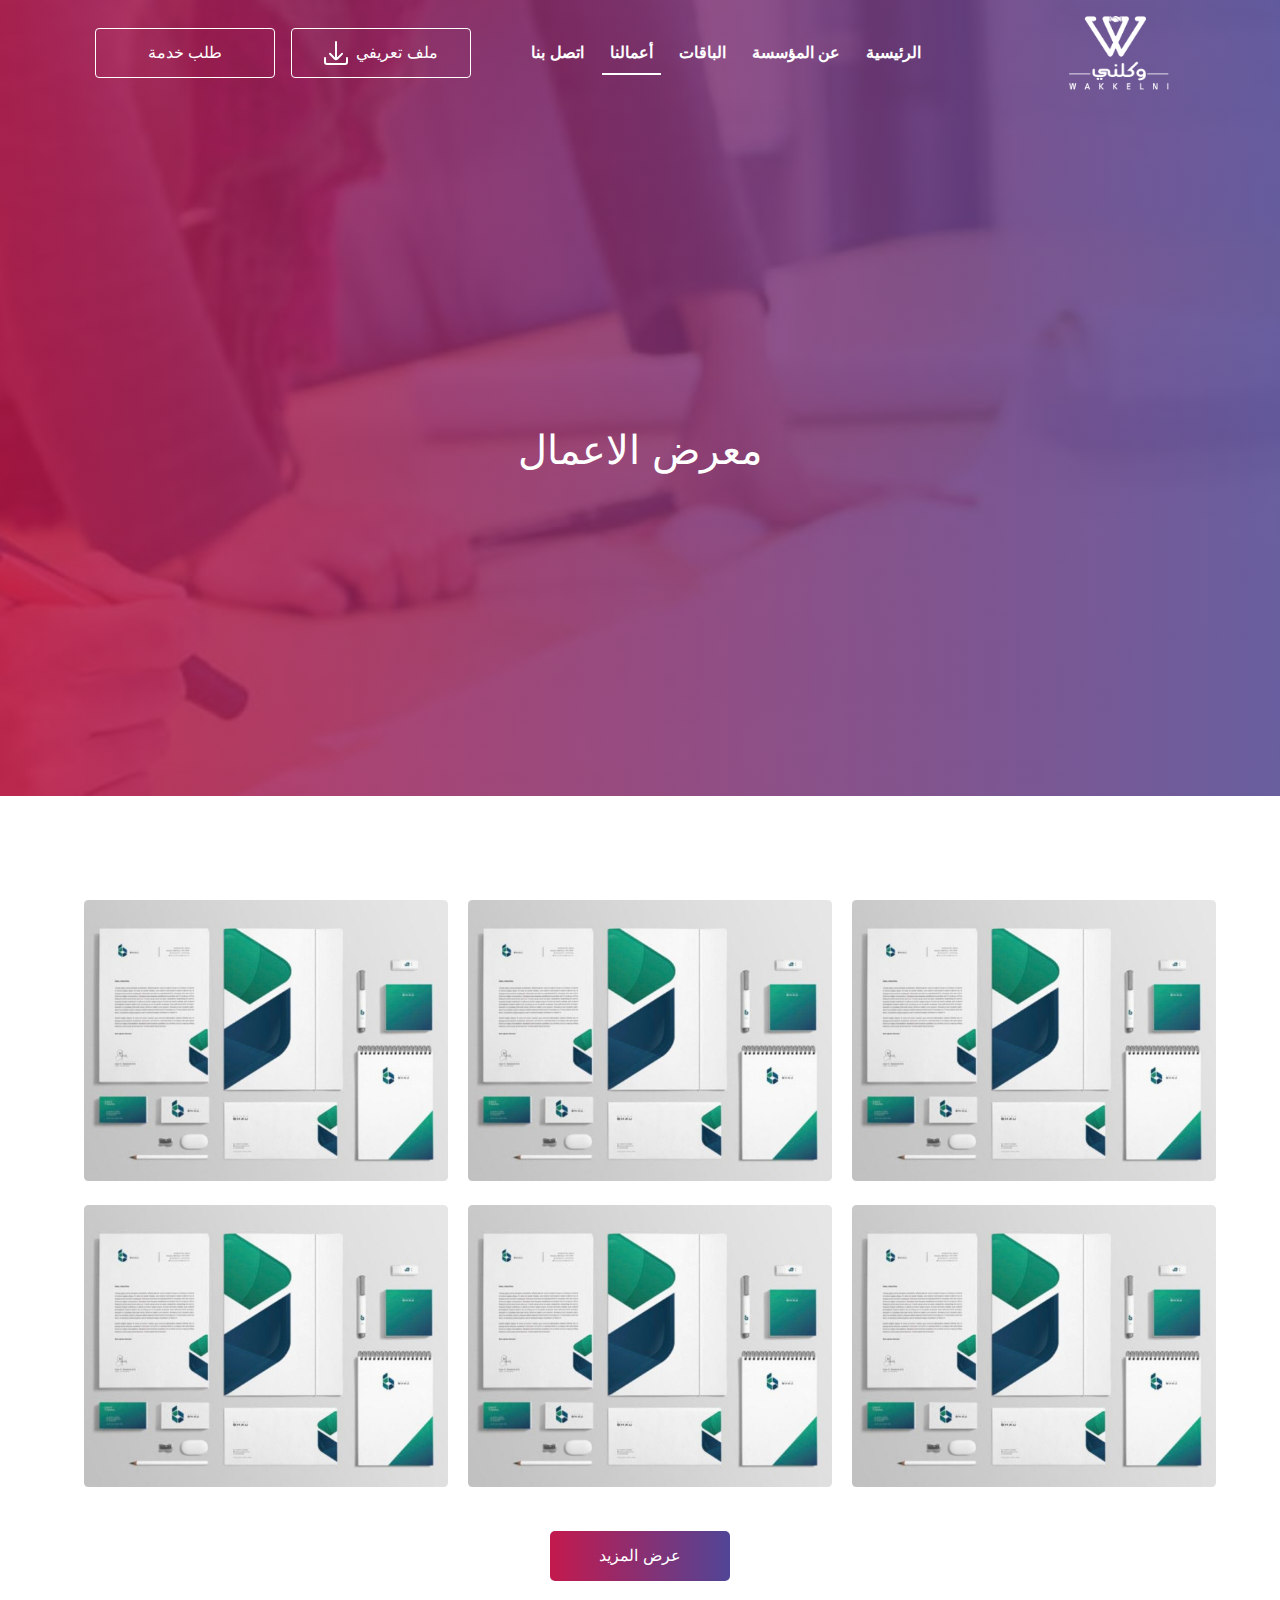
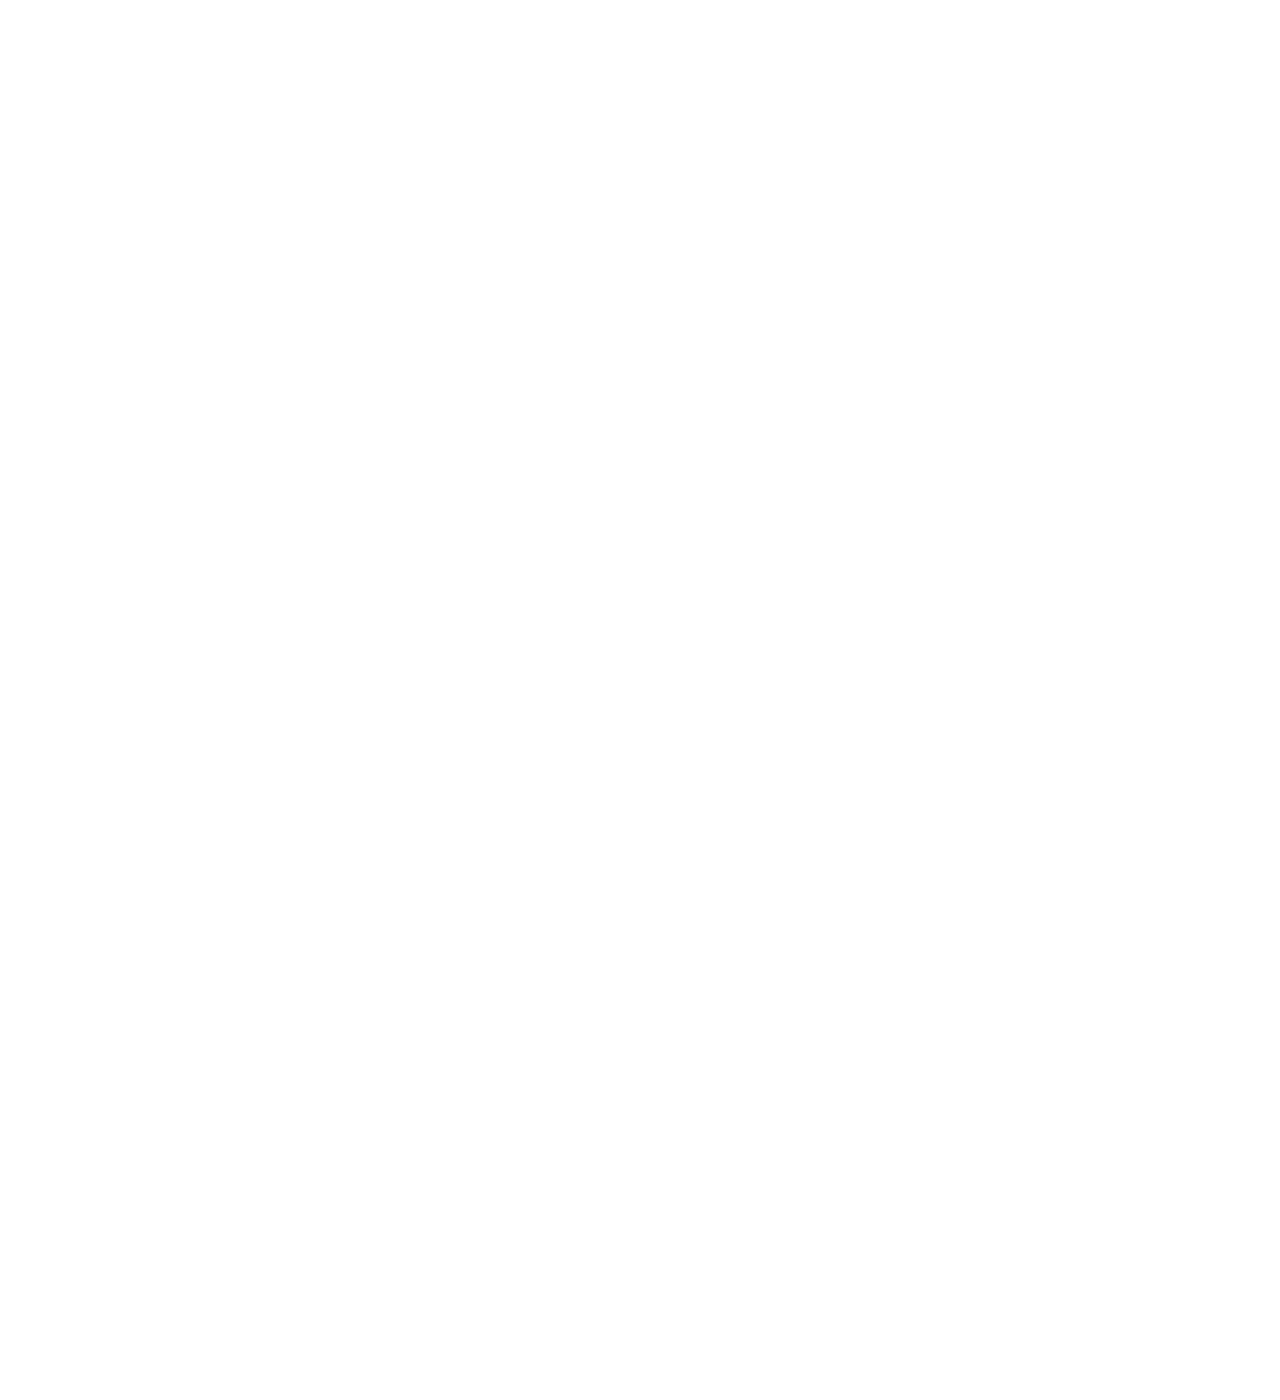
<file: work.html>
<!DOCTYPE html>
<html lang="ar" dir="rtl">

    <head>
        <meta charset="UTF-8">
        <meta http-equiv="X-UA-Compatible" content="IE=edge">
        <meta name="viewport" content="width=device-width, initial-scale=1.0">
        <link rel="stylesheet" href="./css/bootstrap.min.css">
        <link rel="stylesheet" href="./css/work.css">
        <title>work</title>
        
    </head>

    <body>


        <header>
            <div class="overlay"></div>
            <div class="white-line"></div>
            <div class="container d-flex flex-wrap  align-content-between h-100">
                <nav class="navbar navbar-expand-lg navbar-dark reverse w-100 ">
                    <a class="navbar-brand" href="#"><img src="./imgs/logo.png" alt="logo"></a>
                    <button class="navbar-toggler" type="button" data-toggle="collapse" data-target="#navbarNav"
                        aria-controls="navbarNav" aria-expanded="false" aria-label="Toggle navigation">
                        <span class="navbar-toggler-icon"></span>
                    </button>
                    <div class="collapse navbar-collapse" id="navbarNav">
                        <ul class="navbar-nav">
                            <li class="nav-item">
                                <a class="nav-link" href="index.html">الرئيسية</a>
                            </li>
                            <li class="nav-item">
                                <a class="nav-link" href="#">عن المؤسسة</a>
                            </li>
                            <li class="nav-item">
                                <a class="nav-link" href="#">الباقات</a>
                            </li>
                            <li class="nav-item active">
                                <a class="nav-link" href="#">أعمالنا</a>
                            </li>
                            <li class="nav-item">
                                <a class="nav-link " href="#">اتصل بنا</a>
                            </li>
                        </ul>
                        <form class="form-inline mr-auto float-left">
                            <button class="btn btn-outline-light base-button" type="submit">
                                ملف تعريفي
                                <svg class="mr-2" id="fi-rr-download" xmlns="http://www.w3.org/2000/svg" width="24"
                                    height="24" viewBox="0 0 24 24">
                                    <path id="Path_784" data-name="Path 784"
                                        d="M23,16h0a1,1,0,0,0-1,1v4a1,1,0,0,1-1,1H3a1,1,0,0,1-1-1V17a1,1,0,0,0-1-1H1a1,1,0,0,0-1,1v4a3,3,0,0,0,3,3H21a3,3,0,0,0,3-3V17A1,1,0,0,0,23,16Z"
                                        fill="#fff" />
                                    <path id="Path_785" data-name="Path 785"
                                        d="M5.293,13.538l4.586,4.587a3.007,3.007,0,0,0,4.242,0l4.586-4.586a1,1,0,1,0-1.414-1.414L13,16.416V1a1,1,0,0,0-2,0V16.417L6.707,12.124a1,1,0,1,0-1.414,1.414Z"
                                        fill="#fff" />
                                </svg>

                            </button>
                            <button class="btn btn-outline-light mr-3 base-button" type="submit">طلب خدمة</button>
                        </form>
                    </div>
                </nav>
                
            </div>
            
            <h2 class="h1" id="myWork">معرض الاعمال</h2>
            
        </header>

        <section class="ourWork">
          <div class="container">
              <div class="row">
                  
                <div  class="col-sm-4 item mb-4">
                    
                    <div class="img-container">
                      <img class="img-fluid"  src="imgs/img1.png" alt="Wakely">
                      <div class="myoverlay text-center">
                          <img src="imgs/cam.png" alt="camera">
                      </div>

                    </div>
                </div>
                <div  class="col-sm-4 item mb-4">
                    
                    <div class="img-container">
                      <img class="img-fluid"  src="imgs/img1.png" alt="Wakely">
                      <div class="myoverlay text-center">
                          <img src="imgs/cam.png" alt="camera">
                      </div>

                    </div>
                </div>
                <div  class="col-sm-4 item mb-4">
                    
                    <div class="img-container">
                      <img class="img-fluid"  src="imgs/img1.png" alt="Wakely">
                      <div class="myoverlay text-center">
                          <img src="imgs/cam.png" alt="camera">
                      </div>

                    </div>
                </div>
                <div  class="col-sm-4 item mb-4">
                    
                    <div class="img-container">
                      <img class="img-fluid"  src="imgs/img1.png" alt="Wakely">
                      <div class="myoverlay text-center">
                          <img src="imgs/cam.png" alt="camera">
                      </div>

                    </div>
                </div>
                <div  class="col-sm-4 item mb-4">
                    
                    <div class="img-container">
                      <img class="img-fluid"  src="imgs/img1.png" alt="Wakely">
                      <div class="myoverlay text-center">
                          <img src="imgs/cam.png" alt="camera">
                      </div>

                    </div>
                </div>

                <div  class="col-sm-4 item mb-4">
                    <div class="img-container">
                      <img class="img-fluid"  src="imgs/img1.png" alt="Wakely">
                      <div class="myoverlay text-center">
                          <img src="imgs/cam.png" alt="camera">
                      </div>

                    </div>
                </div>



            <div class="text-center w-100">
                <button class="workBtn">عرض المزيد</button>
            </div>
          </div>
          </div>
        </section>

        <script src="./js/jQuery-3-4-1.min.js"></script>
        <script src="./js/bootstrap.min.js"></script>
        <script src="./js/main.js"></script>
    </body>

</html>
</file>
<file: css/main.css>
/*************
    body
*************/
.container,
body {
  position: relative;
}

/*************
    ul
*************/
ul {
  padding: 0;
  margin: 0;
  list-style: none;
}

/*************
    section
*************/
footer,
section {
  padding-top: 100px;
}

/*************
    a (link)
*************/
a {
  outline: none;
  color: inherit;
}
a:hover {
  text-decoration: none;
  color: inherit;
}

/*************
    Button
**************/
button {
  outline: none;
}
button:focus {
  outline: none;
  box-shadow: none;
}

.btn:active {
  background-image: linear-gradient(to right, #C3194D, #514596) !important;
}

.base-button {
  cursor: pointer;
  display: flex;
  justify-content: center;
  align-items: center;
  background: linear-gradient(to right, #C3194D, #514596);
  color: white;
  margin: 20px auto;
  width: 180px;
  height: 50px;
  border: none;
}

.base-button svg path {
  transition: all 0.5s ease;
}
.base-button:hover {
  color: #C3194D;
}
.base-button:hover svg path {
  fill: #C3194D;
}
@media (max-width: 767px) {
  .base-button {
    width: 130px;
  }
}

.overlay {
  position: absolute;
  width: 100%;
  height: 100%;
  left: 0;
  top: 0;
  background: linear-gradient(to right, #C3194D, #514596);
  opacity: 0.8;
  z-index: 0;
}

@media (min-width: 576px) {
  .container {
    max-width: 100%;
  }
}
@media (min-width: 1200px) {
  .container {
    max-width: 90%;
  }
}

.heading .flexy-heading {
  display: flex;
  justify-content: center;
  align-items: center;
}
.heading .flexy-heading img:first-of-type {
  margin-left: 10px;
}
.heading .flexy-heading img:last-of-type {
  margin-right: 10px;
}
@media (max-width: 767px) {
  .heading img {
    width: 85px;
  }
  .heading h2 {
    font-size: 26px;
  }
}

header .advantages,
.services .advantages {
  cursor: pointer;
}
header .advantages .item .img,
.services .advantages .item .img {
  position: relative;
  display: flex;
  justify-content: center;
  align-items: center;
  text-align: center;
  border-radius: 50%;
  min-height: 120px;
  background: #fff;
  width: 120px;
  margin: auto;
  border: 2px solid #38245f;
  overflow: hidden;
  margin-bottom: -44px;
}
header .advantages .item .wrapper,
.services .advantages .item .wrapper {
  border-radius: 6px;
  min-height: 150px;
  transition: all 0.5s ease;
  background-color: #fff;
  text-align: center;
  display: flex;
  justify-content: center;
  align-items: center;
  width: 100%;
}
header .advantages .item .wrapper .text,
.services .advantages .item .wrapper .text {
  font-weight: bold;
  width: 100%;
}

.modal {
  padding: 0 !important;
  background-color: #040404;
}
.modal .modal-dialog {
  max-width: inherit;
  margin: 0;
  padding: 0;
  height: 100%;
}
.modal .modal-dialog .modal-content {
  height: 100%;
  background-color: #040404;
  position: absolute;
  color: white;
  border: none;
}
.modal .modal-dialog .modal-content#service-content {
  display: none;
}
.modal .modal-dialog .modal-content#package-content {
  display: none;
}
.modal .modal-dialog .modal-content#package-content .modal-body img {
  width: 85px;
}
.modal .modal-dialog .modal-content#package-content .modal-footer button {
  margin-top: 200px;
}
@media (max-width: 767px) {
  .modal .modal-dialog .modal-content#package-content .modal-footer button {
    margin-top: 20px;
  }
}
.modal .modal-dialog .modal-content .container {
  height: 100%;
}
.modal .modal-dialog .modal-content .container form {
  height: 100%;
}
.modal .modal-dialog .modal-content .container form > .wrapper {
  display: flex;
  flex-wrap: wrap;
  height: 100%;
  align-content: flex-start;
}
.modal .modal-dialog .modal-content .container form > .wrapper .modal-body div[class^=col-] {
  margin-bottom: 20px;
}
.modal .modal-dialog .modal-content .container form > .wrapper .modal-body input {
  display: none;
}
.modal .modal-dialog .modal-content .container form > .wrapper .modal-body input:checked ~ label {
  border-color: #C3194D;
}
.modal .modal-dialog .modal-content .container form > .wrapper .modal-body label {
  width: 100%;
  height: 100%;
  cursor: pointer;
  border: 1px solid #e4ddef;
  border-radius: 6px;
  padding: 20px;
  transition: border 0.5s ease;
}
.modal .modal-dialog .modal-content .container form > .wrapper .modal-body label p {
  margin-bottom: 0;
}
.modal .modal-dialog .modal-content .container form > .wrapper .modal-body label img {
  margin-bottom: 20px;
}
.modal .modal-dialog .modal-content .container form > .wrapper .modal-footer,
.modal .modal-dialog .modal-content .container form > .wrapper .modal-header {
  border: none;
  width: 100%;
}
.modal .modal-dialog .modal-content .container form > .wrapper .modal-header button {
  margin: 0;
  position: absolute;
}
.modal .modal-dialog .modal-content .container form > .wrapper .modal-header .heading {
  margin: 50px auto 20px;
}
.modal .modal-dialog .modal-content .container form > .wrapper .modal-footer .base-button {
  width: 300px;
}
.modal .modal-dialog .modal-content .container form > .wrapper .modal-footer .base-button:hover {
  color: white;
}

header {
  background: url(../imgs/home-bg.png) no-repeat;
  background-size: cover;
  height: 100vh;
  position: relative;
}
header nav.navbar-dark .navbar-brand img {
  width: 70px;
}
header nav.navbar-dark .navbar-toggler {
  border-color: white;
  outline: none;
}
header nav.navbar-dark ul.navbar-nav li.nav-item {
  position: relative;
  display: inline-block;
}
header nav.navbar-dark ul.navbar-nav li.nav-item.active::after {
  content: "";
  position: absolute;
  width: 100%;
  height: 2px;
  background-color: #fff;
  right: 0;
}
header nav.navbar-dark ul.navbar-nav li.nav-item a.nav-link {
  color: white;
  font-weight: bold;
}
header .demo {
  min-height: 500px;
}
header .demo .carousel-indicators {
  z-index: 1;
}
header .demo .carousel-indicators li {
  cursor: pointer;
  width: 20px;
  border-radius: 5px;
  transition: width 0.5s ease;
}
header .demo .carousel-indicators li.active {
  width: 50px;
}
header button.base-button {
  background: transparent;
  border: 1px solid #fff;
}
header .white-line {
  position: absolute;
  bottom: 0;
  height: 104px;
  width: 100%;
  right: 0;
  background-color: white;
}
@media (max-width: 767px) {
  header {
    height: auto;
  }
  header .carousel-indicators {
    bottom: 15%;
  }
}
@media (min-width: 992px) {
  header nav.navbar-dark .navbar-brand img {
    width: 100px;
  }
  header ul.navbar-nav {
    margin-right: 100px;
  }
  header ul.navbar-nav li.nav-item {
    margin-left: 10px;
  }
  header .item:hover .wrapper {
    background-color: transparent;
  }
}
@media (min-width: 576px) {
  header .carousel-indicators {
    transform: rotate(90deg);
    right: -140px;
    left: unset;
    bottom: 50%;
  }
}

.about-us-section .wrapper {
  display: flex;
  flex-wrap: wrap;
}
.about-us-section .wrapper > div {
  width: 100%;
}

.our-vision iframe {
  width: 100%;
  height: 500px;
}

.services .advantages div[class^=col-] {
  margin-top: 15px;
}
.services .advantages .item .img {
  border: none;
}
.services .advantages .item .wrapper {
  border: 1px solid #e4ddef;
  height: 200px;
}
.services .advantages .item .wrapper .text {
  padding: 10px;
  padding-top: 40px;
  background-color: none;
}

.packages .wrapper {
  box-shadow: 0px 3px 31px -12px #8b8686;
  padding: 20px 0;
}
.packages .wrapper .package-serve .serve {
  display: flex;
  align-items: center;
  text-align: right;
  padding: 10px;
}
.packages .wrapper .package-serve .serve span {
  margin-right: 10px;
}
.packages .ask-serve button.base-button:hover {
  color: white;
}

.sponsors div[class^=col-] {
  margin: 15px 0;
}
.sponsors .wrapper {
  display: flex;
  justify-content: center;
  align-items: center;
  border: 1px solid #e4ddef;
  border-radius: 6px;
  cursor: pointer;
  height: 100%;
}
.sponsors .wrapper img {
  width: 200px;
  height: 200px;
  filter: grayscale(100%);
  transition: all 0.5s ease;
}
.sponsors .wrapper:hover img {
  filter: grayscale(0);
}
@media (max-width: 767px) {
  .sponsors .wrapper img {
    width: 100%;
  }
}

.contact-us .form form .phone-form {
  width: 70px;
  margin-left: 20px;
}
.contact-us .form form .number-form {
  width: calc(100% - 93px);
}
.contact-us .form form input[type=submit]:hover {
  color: white;
}
.contact-us iframe {
  min-height: 600px;
}
@media minMeduim {
  .contact-us iframe {
    height: 100%;
  }
}

footer ul li {
  margin-bottom: 20px;
}
footer ul.social li {
  display: inline-block;
  margin-left: 15px;
}
footer .copy-right img {
  width: 40px;
}
@media (min-width: 992px) {
  footer .paragraph {
    width: 70%;
  }
}

/*# sourceMappingURL=main.css.map */
</file>
<file: css/work.css>
.overlay {
    position: absolute;
    width: 100%;
    height: 100%;
    left: 0;
    top: 0;
    background: linear-gradient(to right, #C3194D, #514596);
    opacity: 0.8;
    z-index: 0;
  }
  
  @media (min-width: 576px) {
    .container {
      max-width: 100%;
    }
  }
  @media (min-width: 1200px) {
    .container {
      max-width: 90%;
    }
  }
  
  .heading .flexy-heading {
    display: flex;
    justify-content: center;
    align-items: center;
  }
  .heading .flexy-heading img:first-of-type {
    margin-left: 10px;
  }
  .heading .flexy-heading img:last-of-type {
    margin-right: 10px;
  }
  
  @media (max-width: 767px) {
    .heading img {
      width: 85px;
    }
    .heading h2 {
      font-size: 26px;
    }
  }
  
  header .advantages,
  .services .advantages {
    cursor: pointer;
  }
  header .advantages .item .img,
  .services .advantages .item .img {
    position: relative;
    display: flex;
    justify-content: center;
    align-items: center;
    text-align: center;
    border-radius: 50%;
    min-height: 120px;
    background: #fff;
    width: 120px;
    margin: auto;
    border: 2px solid #38245f;
    overflow: hidden;
    margin-bottom: -44px;
  }

  header .advantages .item .wrapper,
  .services .advantages .item .wrapper {
    border-radius: 6px;
    min-height: 150px;
    transition: all 0.5s ease;
    background-color: #fff;
    text-align: center;
    display: flex;
    justify-content: center;
    align-items: center;
    width: 100%;
  }
  
  header .advantages .item .wrapper .text,
  .services .advantages .item .wrapper .text {
    font-weight: bold;
    width: 100%;
  }
  
  
  header {
    background: url(../imgs/bg.png) no-repeat;
    background-size: cover;
    height: 100vh;
    position: relative;
  }
  header nav.navbar-dark .navbar-brand img {
    width: 70px;
  }
  header nav.navbar-dark .navbar-toggler {
    border-color: white;
    outline: none;
  }
  header nav.navbar-dark ul.navbar-nav li.nav-item {
    position: relative;
    display: inline-block;
  }
  header nav.navbar-dark ul.navbar-nav li.nav-item.active::after {
    content: "";
    position: absolute;
    width: 100%;
    height: 2px;
    background-color: #fff;
    right: 0;
  }
  header nav.navbar-dark ul.navbar-nav li.nav-item a.nav-link {
    color: white;
    font-weight: bold;
  }
  header .demo {
    min-height: 500px;
  }
  header .demo .carousel-indicators {
    z-index: 1;
  }
  header .demo .carousel-indicators li {
    cursor: pointer;
    width: 20px;
    border-radius: 5px;
    transition: width 0.5s ease;
  }
  header .demo .carousel-indicators li.active {
    width: 50px;
  }

  header button.base-button {
    background: transparent;
    border: 1px solid #fff;
  }
  header .white-line {
    position: absolute;
    bottom: 0;
    height: 104px;
    width: 100%;
    right: 0;
    background-color: white;
  }
  @media (max-width: 767px) {
    header {
      height: auto;
    }
    header .carousel-indicators {
      bottom: 15%;
    }
  }

  @media (min-width: 992px) {
    header nav.navbar-dark .navbar-brand img {
      width: 100px;
    }
    header ul.navbar-nav {
      margin-right: 100px;
    }
    header ul.navbar-nav li.nav-item {
      margin-left: 10px;
    }
    header .item:hover .wrapper {
      background-color: transparent;
    }
  }

  /* Starting myWork */
  #myWork{
    position: fixed;
    z-index: 2222;
    top:200;
    left:200px;
    color: red;
  }
  
  body{
      height: 3000px;
      box-sizing: border-box;
    }
  
  #myWork{
        position: absolute;
        z-index: 2222;
        top:50%;
        left:50%;
        transform: translate(-50%,-50%);
        color: white;
        text-align: center;
      }


  section.ourWork #myWork .item{
         margin-bottom: 20px;
     }
      
  section.ourWork .workBtn{
    cursor: pointer;
    background: linear-gradient(to right, #C3194D, #514596);
    color: white;
    margin: 20px auto;
    width: 180px;
    height: 50px;
    border: none;
    border-radius: 5px;   
}  

section.ourWork .item{
    padding: 0 !important;
}

section.ourWork .img-container{
 margin-left: 20px;
 cursor: pointer;
 position: relative;
}

.myoverlay{
  position: absolute;
  top: 0;
  left: 0;
  width: 100%;
  height: 100%;
  background-color: rgba(0,0,0,0);

}

section.ourWork .img-container:hover .myoverlay{
    background-color: rgba(0,0,0,.3);

}

.myoverlay img{
    position: absolute;
    top:50%;
    left: 50%;
    transform: translate(-50%,-50%);
  /* border:10px solid rgba(225,225,225,.2);
   border-radius: 5px; */
   opacity: 0;
}

section.ourWork .img-container:hover img{
    opacity: 1;
}

.base-button {
    cursor: pointer;
    display: flex;
    justify-content: center;
    align-items: center;
    background: linear-gradient(to right, #C3194D, #514596);
    color: white;
    margin: 20px auto;
    width: 180px;
    height: 50px;
    border: none;
  }
  
  .base-button svg path {
    transition: all 0.5s ease;
  }
  .base-button:hover {
    color: #C3194D;
  }
  .base-button:hover svg path {
    fill: #C3194D;
  }
  @media (max-width: 767px) {
    .base-button {
      width: 130px;
    }
  }
</file>
